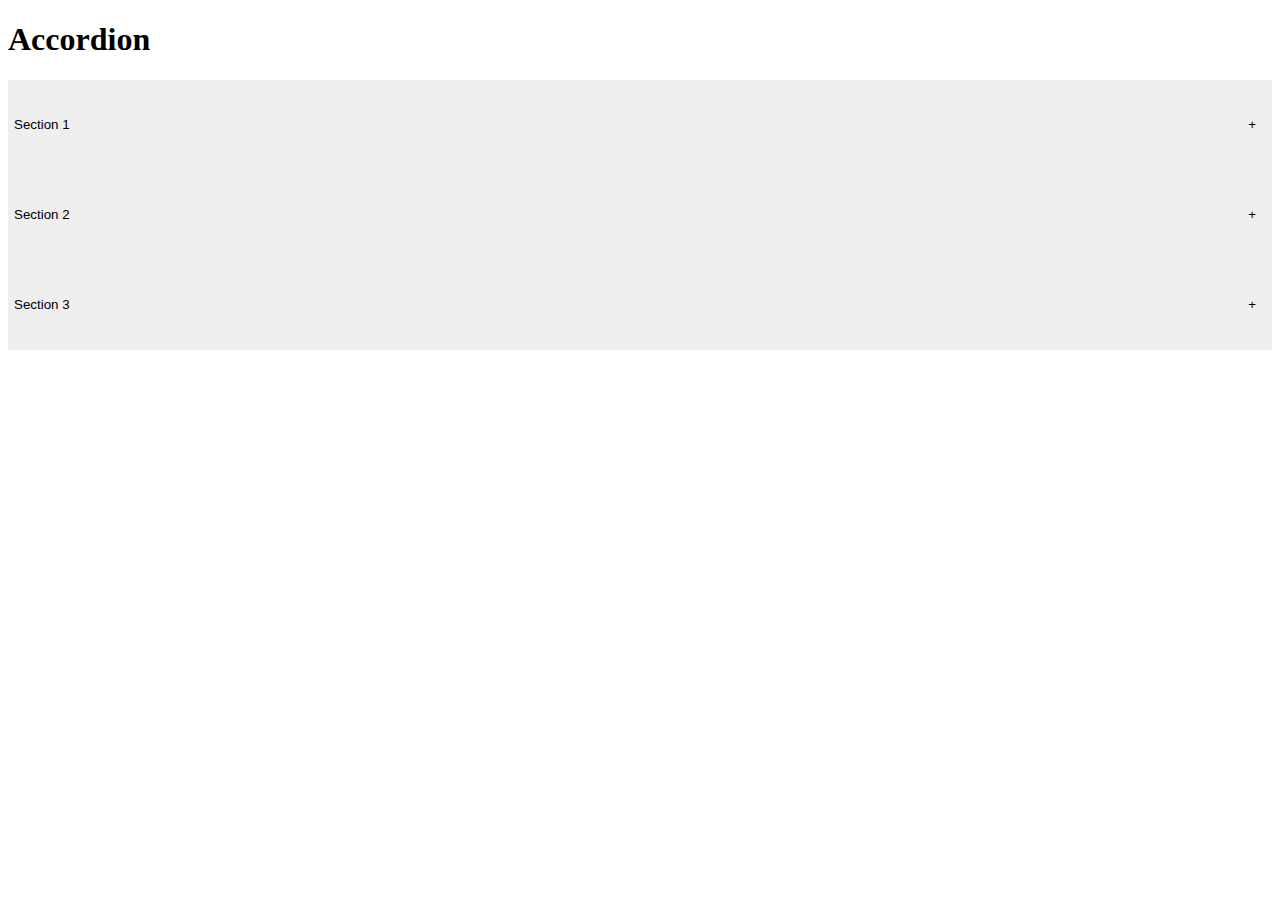
<file: front_templates_in_pure_js/Accordion/html/index.html>
<!doctype html>
<html lang="en">
<head>
    <meta charset="UTF-8">
    <meta name="viewport"
          content="width=device-width, user-scalable=no, initial-scale=1.0, maximum-scale=1.0, minimum-scale=1.0">
    <meta http-equiv="X-UA-Compatible" content="ie=edge">
    <link rel="stylesheet" href="../css/index.css">
    <title>Accordion</title>
</head>
<body>
    <h1>Accordion</h1>
    <button class="accordion"><span class="section">Section 1</span> <span class="plus">+</span></button>
    <p class="text">Lorem ipsum dolor sit amet, consectetur adipisicing elit, sed do eiusmod tempor incididunt ut labore et
        dolore magna aliqua. Ut enim ad minim veniam, quis nostrud exercitation ullamco laboris nisi ut aliquip ex ea
        commodo consequat.</p>

    <button class="accordion"><span class="section">Section 2</span> <span class="plus">+</span></button>
    <p class="text">Lorem ipsum dolor sit amet, consectetur adipisicing elit, sed do eiusmod tempor incididunt ut labore et
        dolore magna aliqua. Ut enim ad minim veniam, quis nostrud exercitation ullamco laboris nisi ut aliquip ex ea
        commodo consequat.</p>

    <button class="accordion"><span class="section">Section 3</span> <span class="plus">+</span></button>
    <p class="text">Lorem ipsum dolor sit amet, consectetur adipisicing elit, sed do eiusmod tempor incididunt ut labore et
        dolore magna aliqua. Ut enim ad minim veniam, quis nostrud exercitation ullamco laboris nisi ut aliquip ex ea
        commodo consequat.</p>
<script src="../js/index.js"></script>
</body>
</html>
</file>
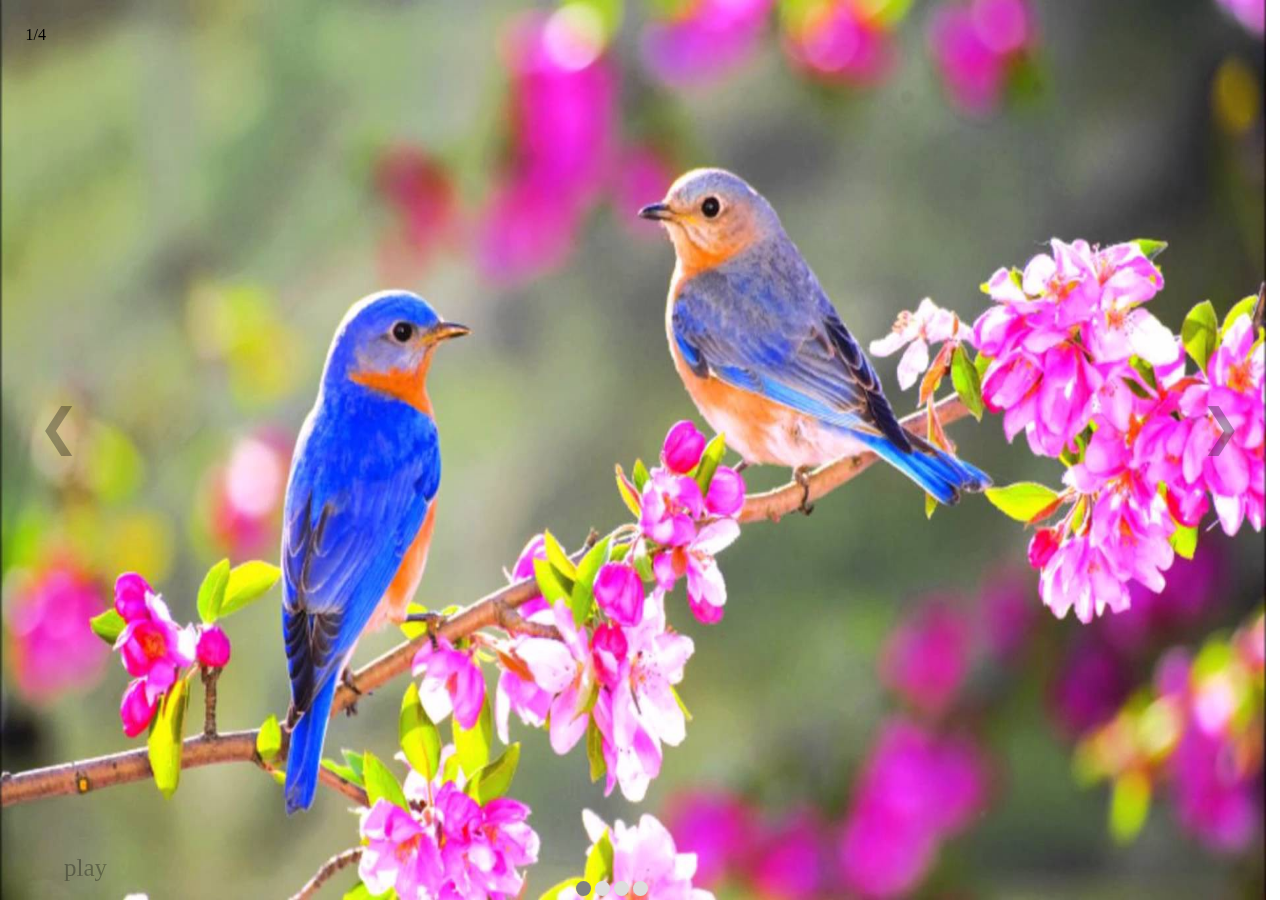
<file: front_templates_in_pure_js/carousel/html/index.html>
<!doctype html>
<html lang="en">
<head>
    <meta charset="UTF-8">
    <meta name="viewport"
          content="width=device-width, user-scalable=no, initial-scale=1.0, maximum-scale=1.0, minimum-scale=1.0">
    <meta http-equiv="X-UA-Compatible" content="ie=edge">
    <title>Document</title>
    <link rel="stylesheet" href="../css/index.css">
</head>
<body>
<div id="container">
    <p id="number"></p>
    <span id="previousButton" onclick="previous()">&#10094</span>
    <span id="nextButton" onclick="next()">&#10095</span>
    <div id="spring" class="imageContainer"></div>
    <div id="summer" class="imageContainer"></div>
    <div id="autumn" class="imageContainer"></div>
    <div id="winter" class="imageContainer"></div>
    <div id="dotContainer">
        <span id="first" class="dot" onclick="currentSlide(1, this)"></span>
        <span id="second" class="dot" onclick="currentSlide(2, this)"></span>
        <span id="third" class="dot" onclick="currentSlide(3, this)"></span>
        <span id="fourth" class="dot" onclick="currentSlide(4, this)"></span>
    </div>
    <p id="playButton" onclick="play()">play</p>
</div>
<script src="../js/index.js"></script>
</body>
</html>
</file>
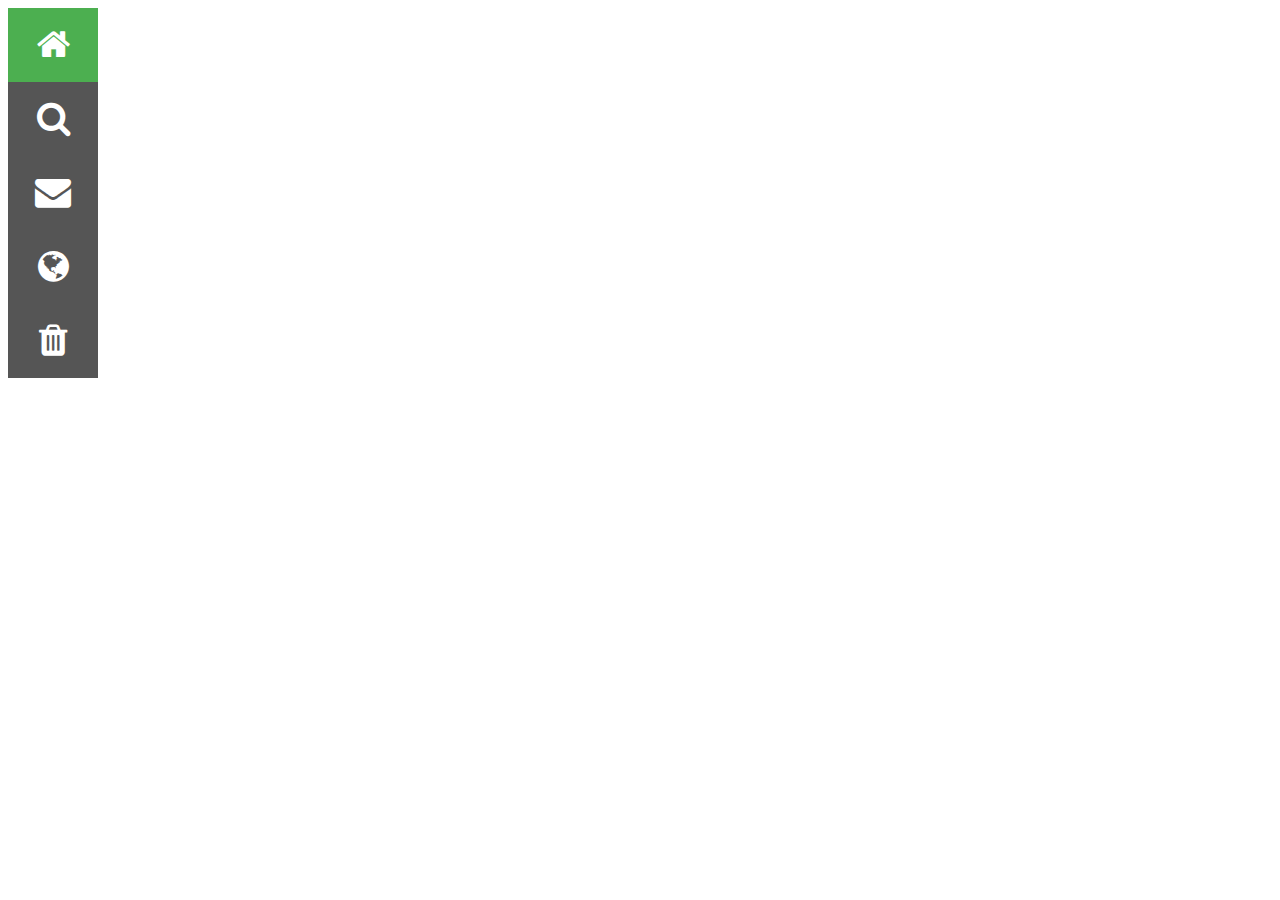
<file: front_templates_in_pure_js/Icon Bar/html/index.html>
<!doctype html>
<html lang="en">
<head>
    <meta charset="UTF-8">
    <meta name="viewport"
          content="width=device-width, user-scalable=no, initial-scale=1.0, maximum-scale=1.0, minimum-scale=1.0">
    <meta http-equiv="X-UA-Compatible" content="ie=edge">
    <title>Document</title>
    <link rel="stylesheet" href="https://cdnjs.cloudflare.com/ajax/libs/font-awesome/4.7.0/css/font-awesome.min.css">
    <link rel="stylesheet" href="../css/index.css">
</head>
<body>
    <div class="icon-bar">
        <a class="active" href="#"><i class="fa fa-home"></i></a>
        <a href="#"><i class="fa fa-search"></i></a>
        <a href="#"><i class="fa fa-envelope"></i></a>
        <a href="#"><i class="fa fa-globe"></i></a>
        <a href="#"><i class="fa fa-trash"></i></a>
    </div>
</body>
</html>
</file>
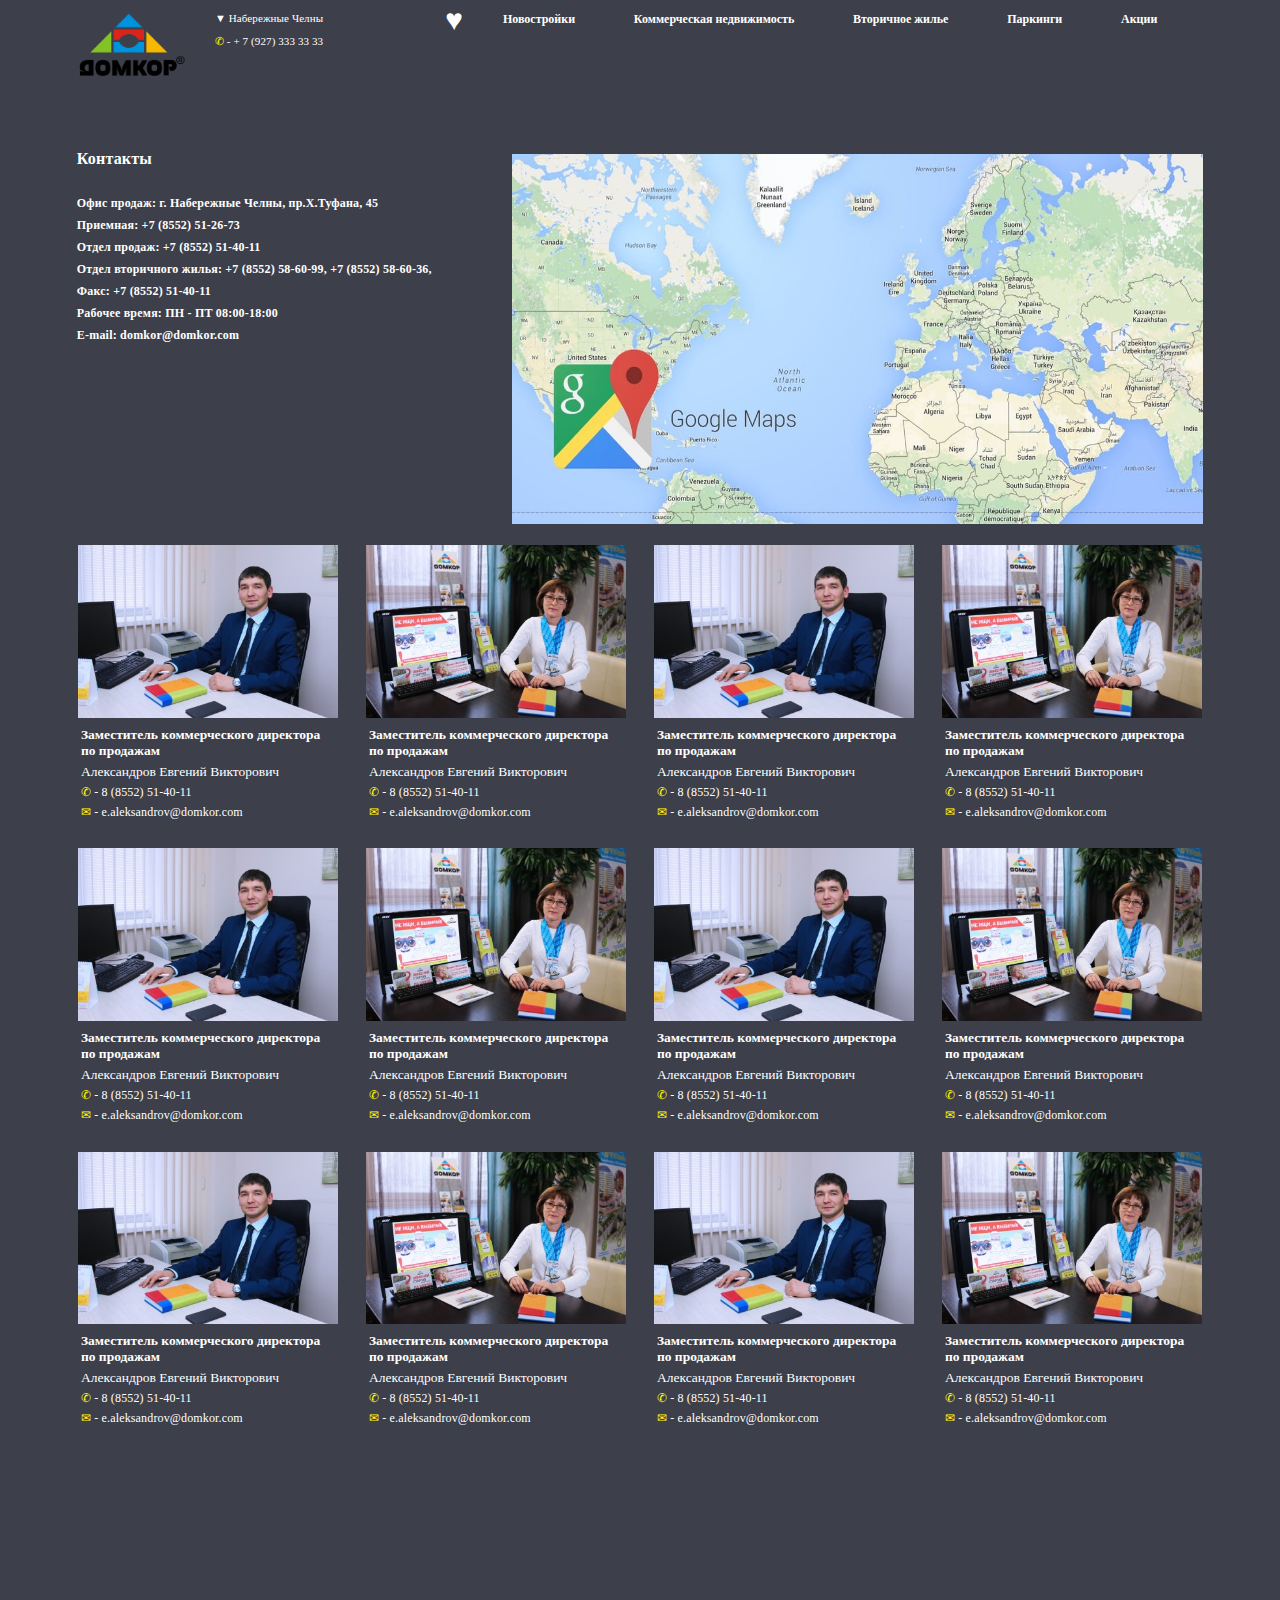
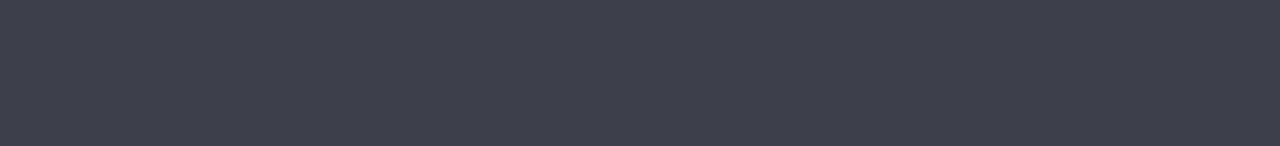
<file: front_templates_in_pure_js/Responsive website/html/index.html>
<!doctype html>
<html lang="ru">
<head>
    <meta charset="UTF-8">
    <meta name="viewport"
          content="width=device-width, user-scalable=no, initial-scale=1.0, maximum-scale=1.0, minimum-scale=1.0">
    <meta http-equiv="X-UA-Compatible" content="ie=edge">
    <link rel="stylesheet" href="../css/index.css">
    <title>ДОМКОР</title>
</head>
<body>
    <div id="nav-bar">
        <div id="logo">
            <img src="../pics/logo.png" style="padding-top: 5%; padding-left: 10%; height: 80%; width: 80%">
        </div>
        <div id="select-menu-and-phone">
            <p id="select-menu"><span style="cursor: pointer">&#x25BC</span> Набережные Челны</p>
            <p id="phone"><span style="color: yellow">&#9990</span> - + 7 (927) 333 33 33</p>
        </div>
        <div id="hearth" style="max-width: 5%">
            <p style="color: #FFFFFF; font-size: 30px; padding-top: 5%">&#9829</p>
        </div>
        <div id="settings-container">
            <span class="settings" id="settings-1">Новостройки</span>
            <span class="settings" id="settings-2">Коммерческая недвижимость</span>
            <span class="settings" id="settings-3">Вторичное жилье</span>
            <span class="settings" id="settings-4">Паркинги</span>
            <span class="settings" id="settings-5">Акции</span>
        </div>
        <div id="menu-icon">&#9776;</div>
    </div>
    <div id="header">
        <div id="info">
            <p id="contacts-header">Контакты</p>
            <p class="contacts">Офис продаж: г. Набережные Челны, пр.Х.Туфана, 45</p>
            <p class="contacts">Приемная: +7 (8552) 51-26-73</p>
            <p class="contacts">Отдел продаж: +7 (8552) 51-40-11</p>
            <p class="contacts">Отдел вторичного жилья: +7 (8552) 58-60-99, +7 (8552) 58-60-36,</p>
            <p class="contacts">Факс: +7 (8552) 51-40-11</p>
            <p class="contacts">Рабочее время: ПН - ПТ 08:00-18:00</p>
            <p class="contacts">E-mail: domkor@domkor.com</p>
        </div>
        <div id="map">
            <img src="../pics/map.jpg" style="width: 100%; height: 100%">
        </div>
    </div>
    <div id="main-flex-container">
        <div class="column">
            <div class="contact-container">
                <img class="contact-photo" src="../pics/Александров Евгений Викторович.jpg">
                <div class="contact-info">
                    <p class="contact-position">Заместитель коммерческого директора по продажам</p>
                    <p class="contact-name">Александров Евгений Викторович</p>
                    <p class="contact-phone"><span style="color: yellow">&#9990</span> - 8 (8552) 51-40-11</p>
                    <p class="contact-email"><span style="color: yellow">&#9993</span> - e.aleksandrov@domkor.com</p>
                </div>
            </div>
            <div class="contact-container">
                <img class="contact-photo" src="../pics/Александров Евгений Викторович.jpg">
                <div class="contact-info">
                    <p class="contact-position">Заместитель коммерческого директора по продажам</p>
                    <p class="contact-name">Александров Евгений Викторович</p>
                    <p class="contact-phone"><span style="color: yellow">&#9990</span> - 8 (8552) 51-40-11</p>
                    <p class="contact-email"><span style="color: yellow">&#9993</span> - e.aleksandrov@domkor.com</p>
                </div>
            </div>
            <div class="contact-container">
                <img class="contact-photo" src="../pics/Александров Евгений Викторович.jpg">
                <div class="contact-info">
                    <p class="contact-position">Заместитель коммерческого директора по продажам</p>
                    <p class="contact-name">Александров Евгений Викторович</p>
                    <p class="contact-phone"><span style="color: yellow">&#9990</span> - 8 (8552) 51-40-11</p>
                    <p class="contact-email"><span style="color: yellow">&#9993</span> - e.aleksandrov@domkor.com</p>
                </div>
            </div>
        </div>
        <div class="column">
            <div class="contact-container">
                <img class="contact-photo" src="../pics/Александров Евгений Викторович1.jpg">
                <div class="contact-info">
                    <p class="contact-position">Заместитель коммерческого директора по продажам</p>
                    <p class="contact-name">Александров Евгений Викторович</p>
                    <p class="contact-phone"><span style="color: yellow">&#9990</span> - 8 (8552) 51-40-11</p>
                    <p class="contact-email"><span style="color: yellow">&#9993</span> - e.aleksandrov@domkor.com</p>
                </div>
            </div>
            <div class="contact-container">
                <img class="contact-photo" src="../pics/Александров Евгений Викторович1.jpg">
                <div class="contact-info">
                    <p class="contact-position">Заместитель коммерческого директора по продажам</p>
                    <p class="contact-name">Александров Евгений Викторович</p>
                    <p class="contact-phone"><span style="color: yellow">&#9990</span> - 8 (8552) 51-40-11</p>
                    <p class="contact-email"><span style="color: yellow">&#9993</span> - e.aleksandrov@domkor.com</p>
                </div>
            </div>
            <div class="contact-container">
                <img class="contact-photo" src="../pics/Александров Евгений Викторович1.jpg">
                <div class="contact-info">
                    <p class="contact-position">Заместитель коммерческого директора по продажам</p>
                    <p class="contact-name">Александров Евгений Викторович</p>
                    <p class="contact-phone"><span style="color: yellow">&#9990</span> - 8 (8552) 51-40-11</p>
                    <p class="contact-email"><span style="color: yellow">&#9993</span> - e.aleksandrov@domkor.com</p>
                </div>
            </div>
        </div>
        <div class="column">
            <div class="contact-container">
                <img class="contact-photo" src="../pics/Александров Евгений Викторович2.jpg">
                <div class="contact-info">
                    <p class="contact-position">Заместитель коммерческого директора по продажам</p>
                    <p class="contact-name">Александров Евгений Викторович</p>
                    <p class="contact-phone"><span style="color: yellow">&#9990</span> - 8 (8552) 51-40-11</p>
                    <p class="contact-email"><span style="color: yellow">&#9993</span> - e.aleksandrov@domkor.com</p>
                </div>
            </div>
            <div class="contact-container">
                <img class="contact-photo" src="../pics/Александров Евгений Викторович2.jpg">
                <div class="contact-info">
                    <p class="contact-position">Заместитель коммерческого директора по продажам</p>
                    <p class="contact-name">Александров Евгений Викторович</p>
                    <p class="contact-phone"><span style="color: yellow">&#9990</span> - 8 (8552) 51-40-11</p>
                    <p class="contact-email"><span style="color: yellow">&#9993</span> - e.aleksandrov@domkor.com</p>
                </div>
            </div>
            <div class="contact-container">
                <img class="contact-photo" src="../pics/Александров Евгений Викторович2.jpg">
                <div class="contact-info">
                    <p class="contact-position">Заместитель коммерческого директора по продажам</p>
                    <p class="contact-name">Александров Евгений Викторович</p>
                    <p class="contact-phone"><span style="color: yellow">&#9990</span> - 8 (8552) 51-40-11</p>
                    <p class="contact-email"><span style="color: yellow">&#9993</span> - e.aleksandrov@domkor.com</p>
                </div>
            </div>
        </div>
        <div class="column">
            <div class="contact-container">
                <img class="contact-photo" src="../pics/Александров Евгений Викторович3.jpg">
                <div class="contact-info">
                    <p class="contact-position">Заместитель коммерческого директора по продажам</p>
                    <p class="contact-name">Александров Евгений Викторович</p>
                    <p class="contact-phone"><span style="color: yellow">&#9990</span> - 8 (8552) 51-40-11</p>
                    <p class="contact-email"><span style="color: yellow">&#9993</span> - e.aleksandrov@domkor.com</p>
                </div>
            </div>
            <div class="contact-container">
                <img class="contact-photo" src="../pics/Александров Евгений Викторович3.jpg">
                <div class="contact-info">
                    <p class="contact-position">Заместитель коммерческого директора по продажам</p>
                    <p class="contact-name">Александров Евгений Викторович</p>
                    <p class="contact-phone"><span style="color: yellow">&#9990</span> - 8 (8552) 51-40-11</p>
                    <p class="contact-email"><span style="color: yellow">&#9993</span> - e.aleksandrov@domkor.com</p>
                </div>
            </div>
            <div class="contact-container">
                <img class="contact-photo" src="../pics/Александров Евгений Викторович3.jpg">
                <div class="contact-info">
                    <p class="contact-position">Заместитель коммерческого директора по продажам</p>
                    <p class="contact-name">Александров Евгений Викторович</p>
                    <p class="contact-phone"><span style="color: yellow">&#9990</span> - 8 (8552) 51-40-11</p>
                    <p class="contact-email"><span style="color: yellow">&#9993</span> - e.aleksandrov@domkor.com</p>
                </div>
            </div>
        </div>
    </div>
</body>
</html>
</file>
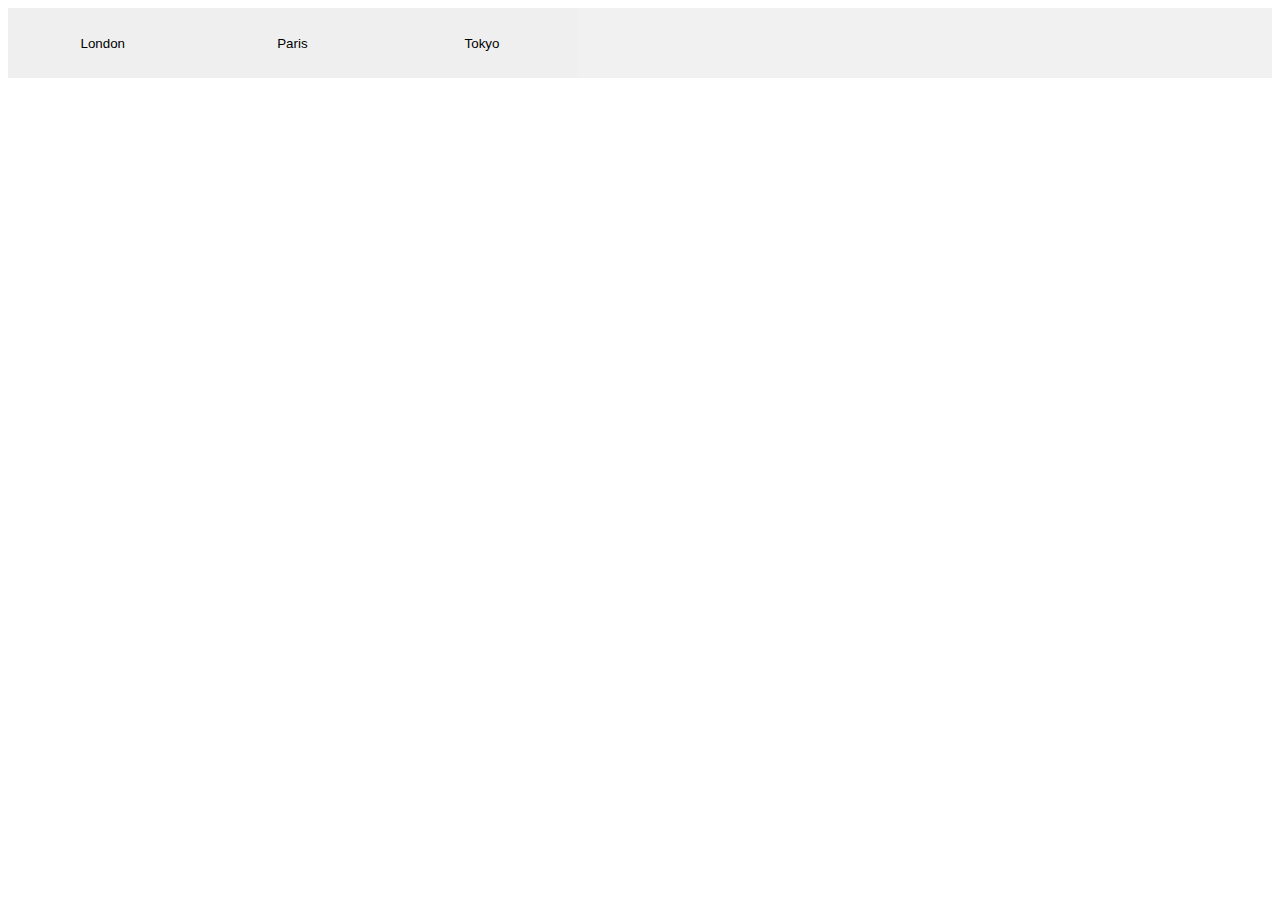
<file: front_templates_in_pure_js/Tabs/html/index.html>
<!doctype html>
<html lang="en">
<head>
    <meta charset="UTF-8">
    <meta name="viewport"
          content="width=device-width, user-scalable=no, initial-scale=1.0, maximum-scale=1.0, minimum-scale=1.0">
    <meta http-equiv="X-UA-Compatible" content="ie=edge">
    <link rel="stylesheet" href="../css/index.css">
    <title>Document</title>
</head>
<body>

    <div id="container">
        <div class="tabs">
            <button class="tabLinks London">London</button>
            <button class="tabLinks Paris">Paris</button>
            <button class="tabLinks Tokyo">Tokyo</button>
        </div>
        <div id="London" class="tabContent">
            <h3>London</h3>
            <p>London is the capital city of England.</p>
        </div>

        <div id="Paris" class="tabContent">
            <h3>Paris</h3>
            <p>Paris is the capital of France.</p>
        </div>

        <div id="Tokyo" class="tabContent">
            <h3>Tokyo</h3>
            <p>Tokyo is the capital of Japan.</p>
        </div>
    </div>

<script src="../js/index.js"></script>
</body>
</html>
</file>
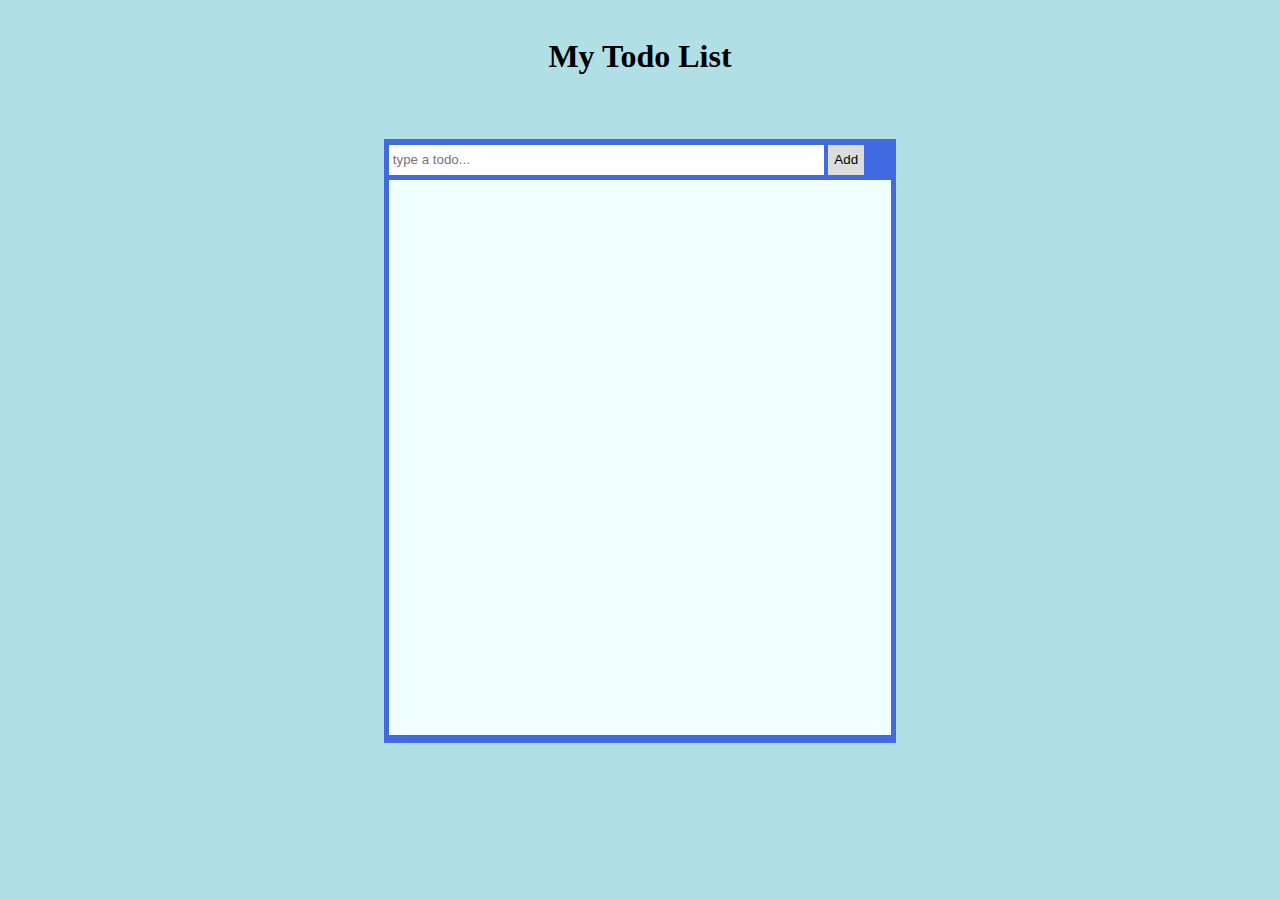
<file: front_templates_in_pure_js/Todo List/html/index.html>
<!doctype html>
<html lang="en">
<head>
    <meta charset="UTF-8">
    <meta name="viewport"
          content="width=device-width, user-scalable=no, initial-scale=1.0, maximum-scale=1.0, minimum-scale=1.0">
    <meta http-equiv="X-UA-Compatible" content="ie=edge">
    <title>Document</title>
    <link rel="stylesheet" href="../css/index.css">
</head>
<body>
<div id="container">
    <h1 id="title">My Todo List</h1>
    <div id="todoApp">

        <input type="text" placeholder=" type a todo..." id="input">
        <button id="addButton">Add</button>
        <div id="todos">

        </div>
    </div>
</div>
<script src="../js/index.js"></script>
</body>
</html>
</file>
<file: front_templates_in_pure_js/Accordion/css/index.css>
*{
    box-sizing: border-box;
    border: 0;
    outline: 0;
}

.text{
    display: none;
}

.accordion{
    display: block;
    width: 100%;
    height: 90px;
}

.accordion:hover{
    cursor: pointer;
}
.section{
    float: left;
}
.plus{
    float: right;
    margin-right: 10px;
}
</file>
<file: front_templates_in_pure_js/carousel/css/index.css>
* {
    box-sizing: border-box;
    padding: 0;
    margin: 0;
    outline: 0;
    border: 0;
}

#container{
    width: 98.875vw;
    height: 100vh;
    transition: 0.5s ease;
}

#number{
    position: fixed;
    margin: 2%;
}

#nextButton, #previousButton {
    margin: 3%;
    position: fixed;
    font-size: 50px;
    top: 40vh;
    opacity: 0.3;
}

#nextButton:hover, #previousButton:hover {
   opacity: 1;
    cursor: pointer;
}

#previousButton{
    left: 0;
}

#nextButton{
    right: 0;
}

#dotContainer{
    width: 10vw;
    position: fixed;
    bottom: 0;
    left: 45vw;
}

.imageContainer{
    width: 100%;
    height: 100%;
    background-repeat: no-repeat;
    background-size: auto;
}

#spring{
    background-image: url("../pics/spring");
    background-repeat: no-repeat;
    background-size: 100% 100%;
}

#summer{
    background-image: url("../pics/summer");
    background-repeat: no-repeat;
    background-size: 100% 100%;
}

#autumn{
    background-image: url("../pics/autumn");
    background-repeat: no-repeat;
    background-size: 100% 100%;
}

#winter{
    background-image: url("../pics/winter");
    background-repeat: no-repeat;
    background-size: 100% 100%;
}

.dot{
    display: inline-block;
    border-radius: 50%;
    background: #ddd;
    width: 15px;
    height: 15px;
    cursor: pointer;
}

span.dot:hover{
    background: grey;
}

.active{
    background: grey;
}

#playButton{
    font-size: 25px;
   opacity: 0.3;
    cursor: pointer;
    position: fixed;
    left: 5vw;
    bottom: 2vh;
}

#playButton:hover{
    opacity: 1;
}
</file>
<file: front_templates_in_pure_js/Icon Bar/css/index.css>
*{
    box-sizing: border-box;
}
.icon-bar{
    background: #555;
    width: 90px;
}

.icon-bar a{
    display: block;
    text-align: center;
    padding: 16px;
    transition: all 0.3s ease;
    color: white;
    font-size: 36px;
}

.icon-bar a:hover{
    background: #000;
}

.active{
    background: #4CAF50;
}
</file>
<file: front_templates_in_pure_js/Responsive website/css/index.css>
* {
    box-sizing: border-box;
    padding: 0;
    margin: 0;
    border: 0;
    outline: 0;
}

#nav-bar {
    display: flex;
    height: 14vh;
    background: #3D3F4B;
    flex-flow: row wrap;
    padding-left: 5%;
    padding-right: 5%;
    align-items: flex-start;
}

#logo {
    width: 8%;
    margin-top: 0.5%;
    flex-grow: 0.2;
}

#select-menu-and-phone, #hearth {
    max-height: 100%;
    width: 20%;
}

#select-menu, #phone {
    font-family: Gilroy;
    font-style: normal;
    font-weight: 400;
    font-size: 11px;
    line-height: 12px;
    letter-spacing: 0.1px;
    color: #FFFFFF;
    padding-top: 5%;
}

#settings-container {
    padding-top: 1%;
    display: flex;
    flex-grow: 1;
}

.settings {
    cursor: pointer;
    font-family: Gilroy;
    font-style: normal;
    font-weight: bold;
    font-size: 12px;
    line-height: 14px;
    color: #FFFFFF;
    flex-grow: 1;
}

#menu-icon {
    display: none;
}

#header {
    display: flex;
    flex-flow: row wrap;
    background: #3D3F4B;
    height: 45vh;
    flex: 50%;
}

#info {
    padding-left: 6%;
    display: flex;
    flex-basis: 40%;
    flex-flow: column;
}

#contacts-header {
    margin-top: 5%;
    margin-bottom: 5%;
    font-family: Gilroy;
    font-style: normal;
    font-weight: bold;
    font-size: 16px;
    line-height: 22px;
    letter-spacing: 0.2px;
    color: #FFFFFF;
}

.contacts {
    font-family: Gilroy;
    font-style: normal;
    font-weight: bold;
    font-size: 12px;
    line-height: 22px;
    letter-spacing: 0.2px;
    color: #FFFFFF;
}

#map {
    cursor: pointer;
    padding-right: 6%;
    height: 45vh;
    display: flex;
    flex-basis: 60%;
}

#map > img {
    margin-top: 4%;
    padding-bottom: 5%;
}

#main-flex-container {
    background: #3D3F4B;
    display: flex;
    flex-flow: row wrap;
    min-height: 135vh;
    padding-left: 5%;
    padding-right: 5%;
}

.column {
    flex: 25%;
    max-width: 25%;
}

.contact-container {
    padding: 5%;
    justify-content: center;
    align-items: center;
}

.contact-photo {
    width: 100%;
    height: 55%;
    cursor: pointer;
}

.contact-info {
    padding-top: 2%;
    width: 100%;
    height: 45%;
    cursor: pointer;
}

.contact-position {
    font-family: Gilroy;
    font-style: normal;
    font-weight: bold;
    font-size: 13.5px;
    line-height: 15.75px;
    color: #FFFFFF;
    margin-left: 1%;
}

.contact-name {
    font-family: Gilroy;
    font-style: normal;
    font-weight: normal;
    font-size: 13.5px;
    line-height: 15.75px;
    color: #FFFFFF;
    margin-left: 1%;
    margin-top: 2%;
}

.contact-phone {
    font-family: Gilroy;
    font-style: normal;
    font-weight: normal;
    font-size: 12px;
    line-height: 15px;
    letter-spacing: 0.15px;
    color: #FFFFFF;
    margin-left: 1%;
    margin-top: 2%;
}

.contact-email {
    font-family: Gilroy;
    font-style: normal;
    font-weight: normal;
    font-size: 12px;
    line-height: 15px;
    letter-spacing: 0.15px;
    color: #FFFFFF;
    margin-left: 1%;
    margin-top: 2%;
}

@media screen and (max-width: 720px) {
    .column {
        flex: 50%;
        max-width: 50%;
    }

    #menu-icon {
        color: #FFFFFF;
        padding-top: 1%;
        flex-grow: 1;
        justify-content: flex-end;
        display: flex;
        cursor: pointer;
    }

    #hearth, #settings-container {
        display: none;
    }
}

@media screen and (max-width: 350px) {
    #header {
        display: none;
    }

    .column {
        flex: 100%;
        max-width: 100%;
    }
}

@media screen and (max-width: 604px) {
    #select-menu-and-phone {
        display: none;
    }

    #map {
        display: none;
    }

    #info {
        flex-basis: 100%;
    }
}
</file>
<file: front_templates_in_pure_js/Tabs/css/index.css>
*{
    box-sizing: border-box;
    border: 0;
    outline: 0;
}

.tabs{
    width: 100%;
    display: inline-block;
    background: #f1f1f1;
}

#container{
    display: inline-block;
    max-width: 100%;
    min-width: 100%;
    height: 300px;
    background: #ffffff;
}

.tabLinks{
    float: left;
    text-align: center;
    width: 15%;
    height: 70px;
}

.active{
    background: #ccc;
}

.tabs > .tabLinks:hover{
    background: #ddd;
    cursor: pointer;
}

.tabContent{
    display: none;
}
</file>
<file: front_templates_in_pure_js/Todo List/css/index.css>
* {
    box-sizing: border-box;
    padding: 0;
    margin: 0;
    outline: 0;
    border: 0;
}

#container {
    height: 100vh;
    width: 100%;
    background-color: powderblue;
    padding-top: 3%;
}

#title{
    text-align: center;
}

#todoApp{
    margin-top: 5%;
    margin-left: 30%;
    width: 40%;
    height: 70%;
    background: royalblue;
}

#input{
    margin-top: 1%;
    height: 5%;
    margin-left: 1%;
    width: 85%;
}

#addButton{
    display: inline-block;
    background: gainsboro;
    width: 7%;
    margin-right: 1%;
    height: 5%;
}

#addButton:hover{
    cursor: pointer;
}
#todos{
    margin: 1%;
    width: 98%;
    height: 92%;
    background: azure;
    overflow: auto;
}

#task{
    width: 100%;
    background: aqua;
    border-top: 1px solid royalblue;

    display: flex;
    align-items: center;
    padding-left: 1%;
    padding-right: 1%;
}

#taskElement{
    padding: 1%;
    word-wrap: break-word;
    width: 95%;
}

.removeButton{
    margin-right: 0;
    cursor: pointer;
}
</file>
